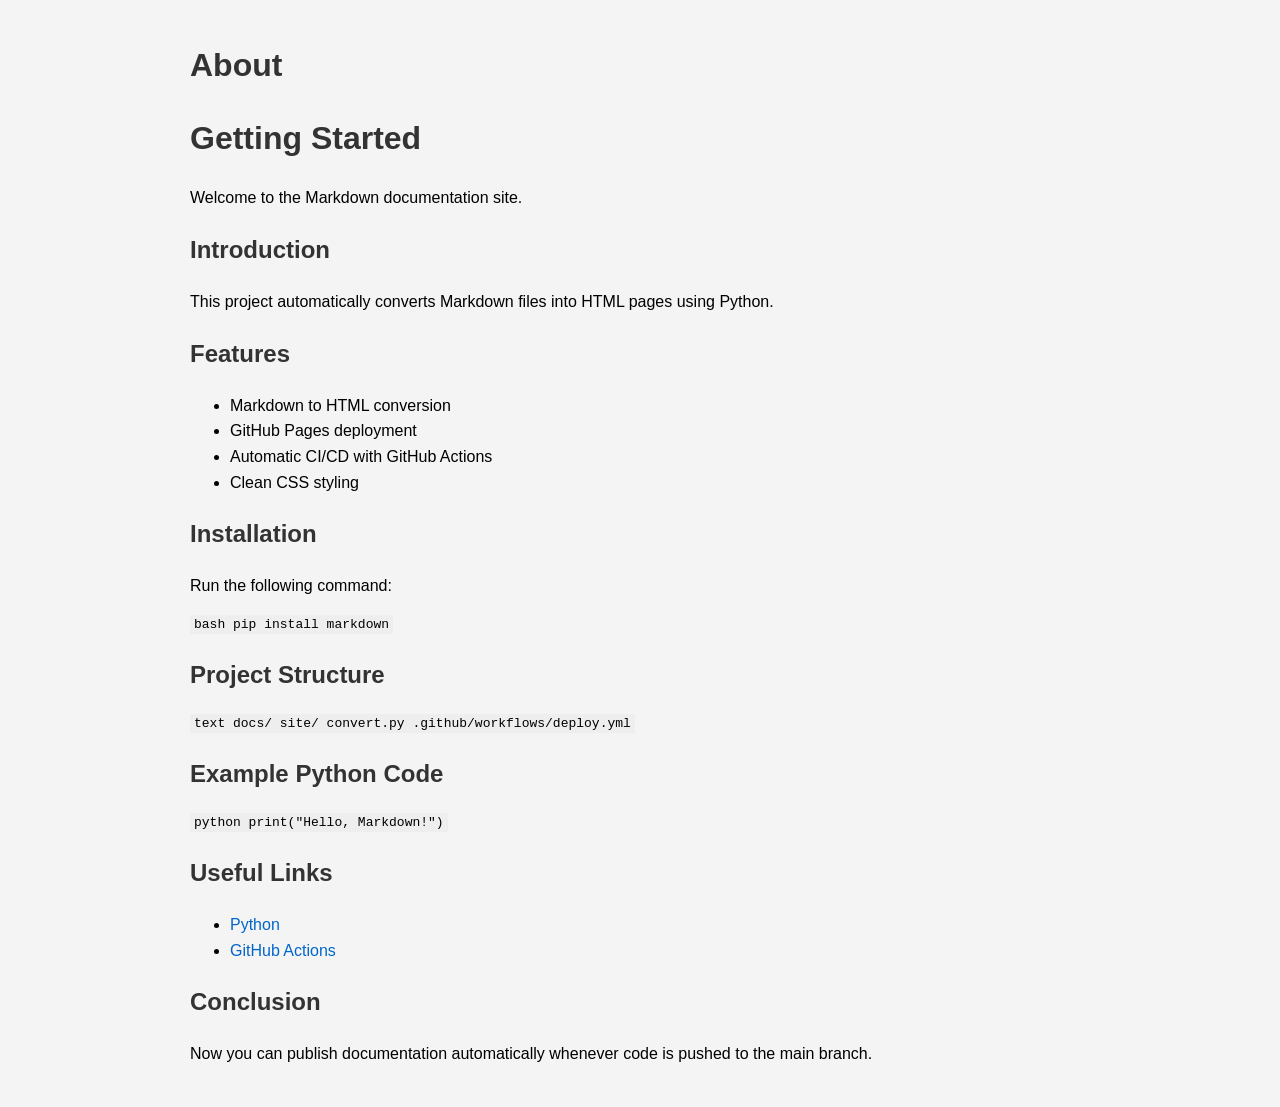
<file: site/about.html>
<html>
    <head>
        <title>About</title>
        <link rel="stylesheet" href="style.css">
    </head>
    <body>
        <h1>About</h1>
        <h1>Getting Started</h1>
<p>Welcome to the Markdown documentation site.</p>
<h2>Introduction</h2>
<p>This project automatically converts Markdown files into HTML pages using Python.</p>
<h2>Features</h2>
<ul>
<li>Markdown to HTML conversion</li>
<li>GitHub Pages deployment</li>
<li>Automatic CI/CD with GitHub Actions</li>
<li>Clean CSS styling</li>
</ul>
<h2>Installation</h2>
<p>Run the following command:</p>
<p><code>bash
pip install markdown</code></p>
<h2>Project Structure</h2>
<p><code>text
docs/
site/
convert.py
.github/workflows/deploy.yml</code></p>
<h2>Example Python Code</h2>
<p><code>python
print("Hello, Markdown!")</code></p>
<h2>Useful Links</h2>
<ul>
<li><a href="https://www.python.org/">Python</a></li>
<li><a href="https://docs.github.com/en/actions">GitHub Actions</a></li>
</ul>
<h2>Conclusion</h2>
<p>Now you can publish documentation automatically whenever code is pushed to the main branch.</p>
    </body>
    </html>
</file>
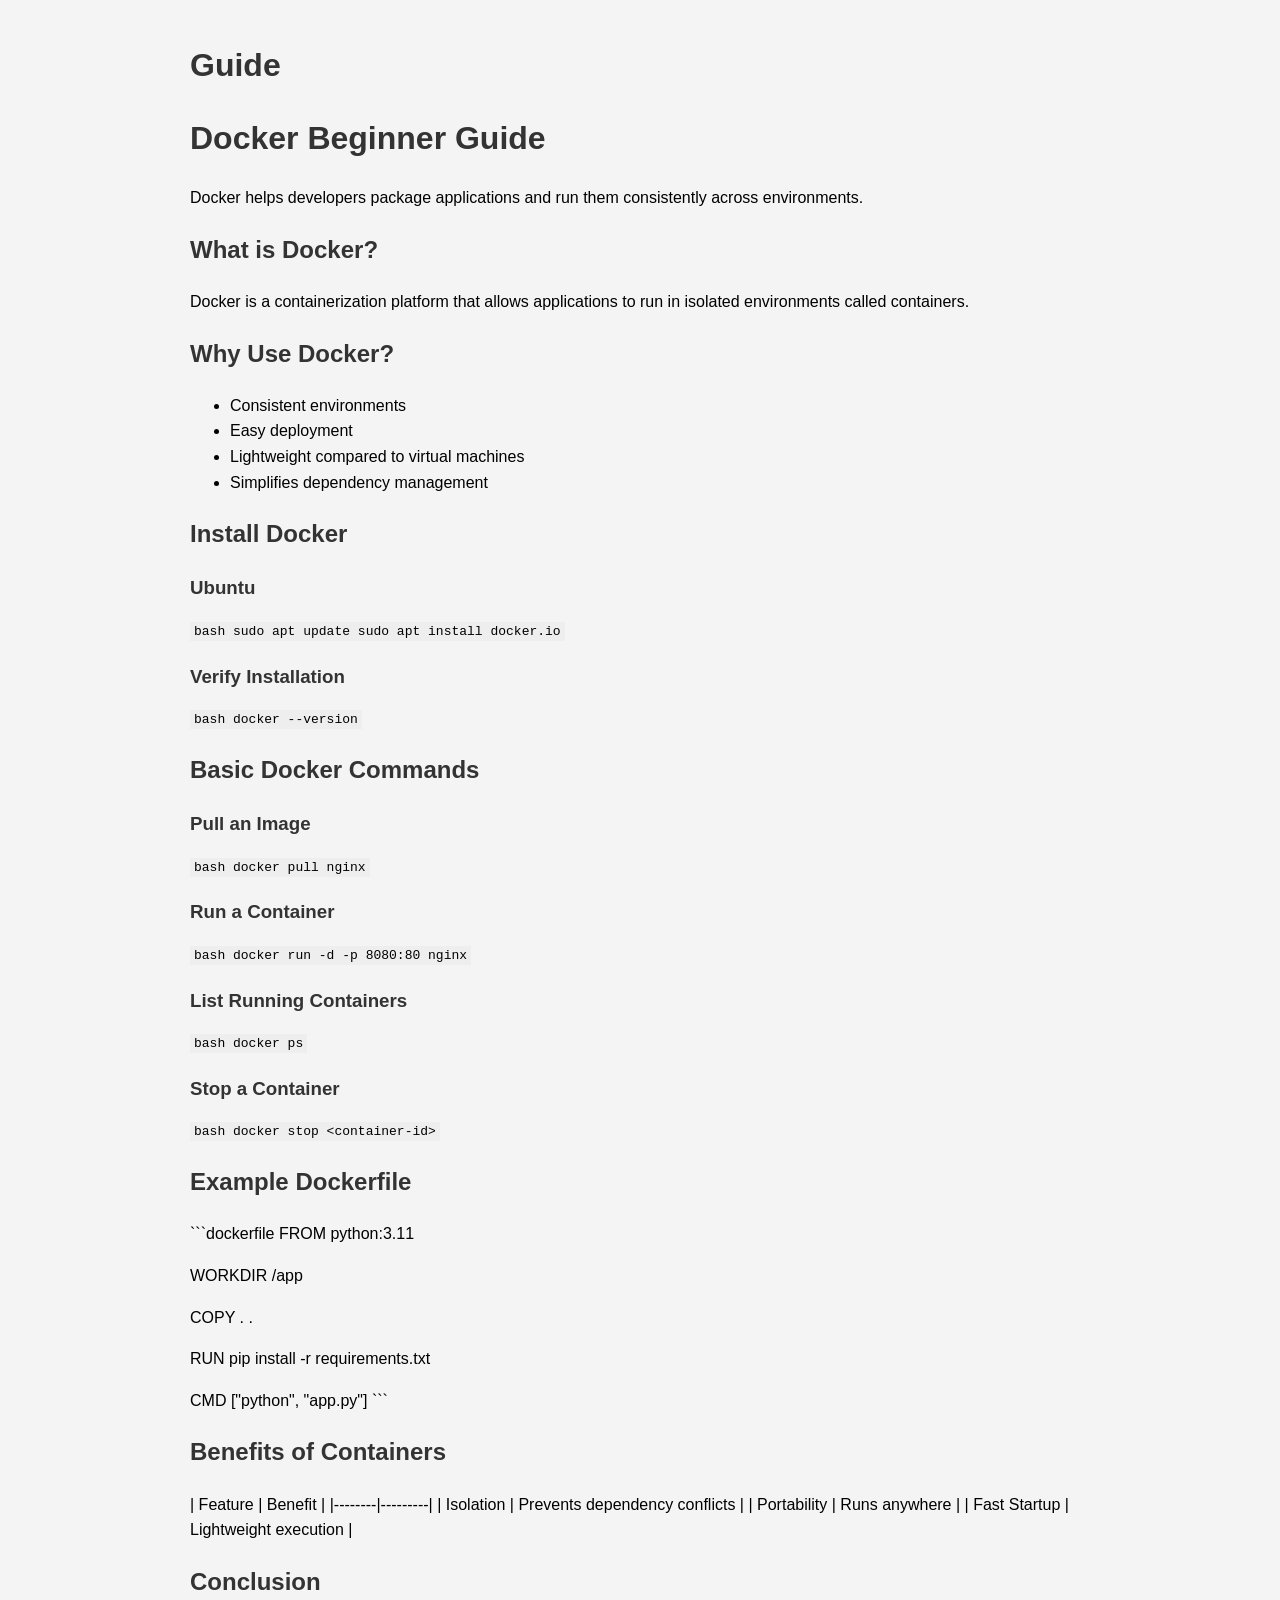
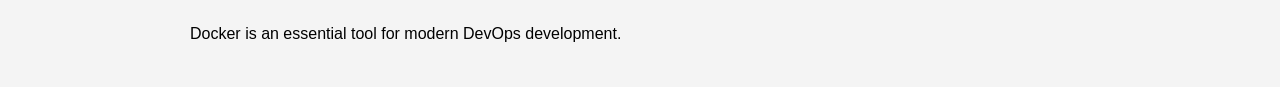
<file: site/guide.html>
<html>
    <head>
        <title>Guide</title>
        <link rel="stylesheet" href="style.css">
    </head>
    <body>
        <h1>Guide</h1>
        <h1>Docker Beginner Guide</h1>
<p>Docker helps developers package applications and run them consistently across environments.</p>
<h2>What is Docker?</h2>
<p>Docker is a containerization platform that allows applications to run in isolated environments called containers.</p>
<h2>Why Use Docker?</h2>
<ul>
<li>Consistent environments</li>
<li>Easy deployment</li>
<li>Lightweight compared to virtual machines</li>
<li>Simplifies dependency management</li>
</ul>
<h2>Install Docker</h2>
<h3>Ubuntu</h3>
<p><code>bash
sudo apt update
sudo apt install docker.io</code></p>
<h3>Verify Installation</h3>
<p><code>bash
docker --version</code></p>
<h2>Basic Docker Commands</h2>
<h3>Pull an Image</h3>
<p><code>bash
docker pull nginx</code></p>
<h3>Run a Container</h3>
<p><code>bash
docker run -d -p 8080:80 nginx</code></p>
<h3>List Running Containers</h3>
<p><code>bash
docker ps</code></p>
<h3>Stop a Container</h3>
<p><code>bash
docker stop &lt;container-id&gt;</code></p>
<h2>Example Dockerfile</h2>
<p>```dockerfile
FROM python:3.11</p>
<p>WORKDIR /app</p>
<p>COPY . .</p>
<p>RUN pip install -r requirements.txt</p>
<p>CMD ["python", "app.py"]
```</p>
<h2>Benefits of Containers</h2>
<p>| Feature | Benefit |
|--------|---------|
| Isolation | Prevents dependency conflicts |
| Portability | Runs anywhere |
| Fast Startup | Lightweight execution |</p>
<h2>Conclusion</h2>
<p>Docker is an essential tool for modern DevOps development.</p>
    </body>
    </html>
</file>
<file: site/style.css>
body {
    font-family: Arial, sans-serif;
    max-width: 900px;
    margin: auto;
    padding: 40px;
    line-height: 1.6;
    background-color: #f4f4f4;
}

h1, h2, h3 {
    color: #333;
}

a {
    color: #0066cc;
    text-decoration: none;
}

code {
    background: #eee;
    padding: 2px 4px;
}
</file>
